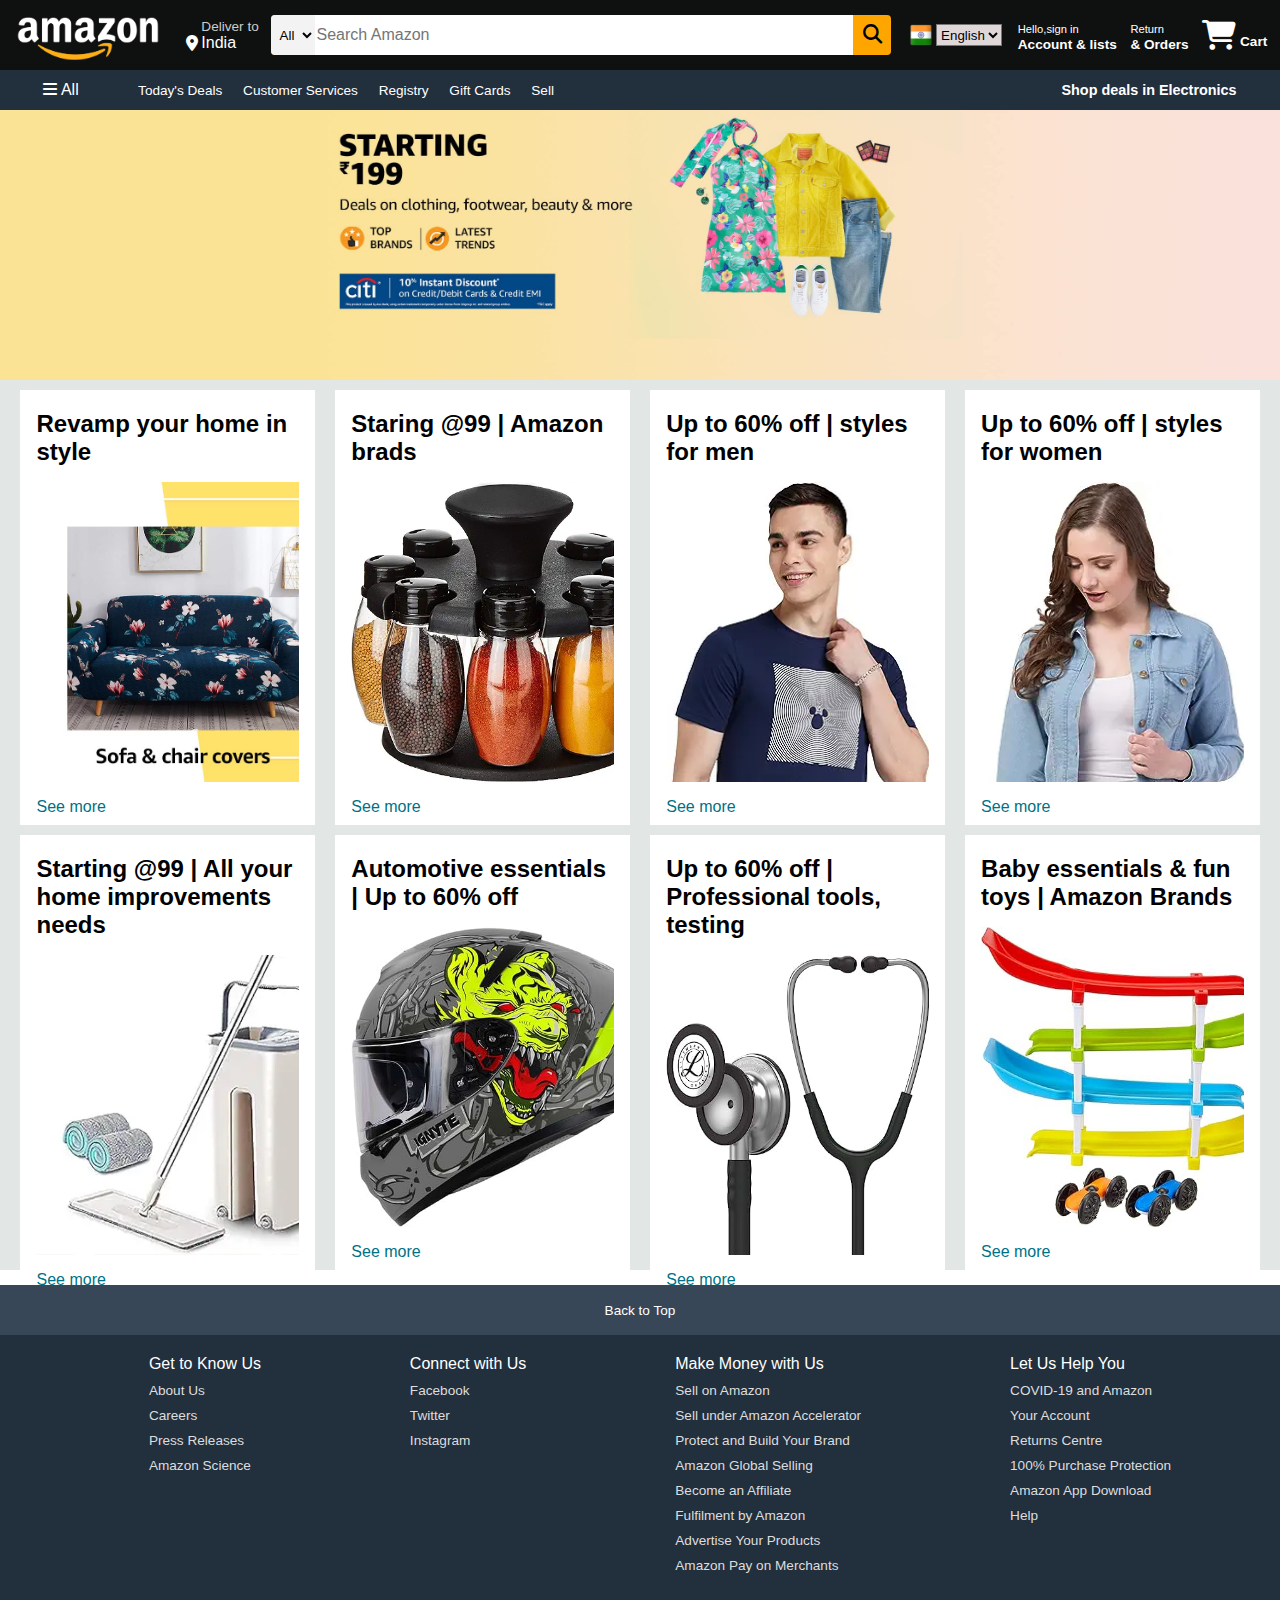
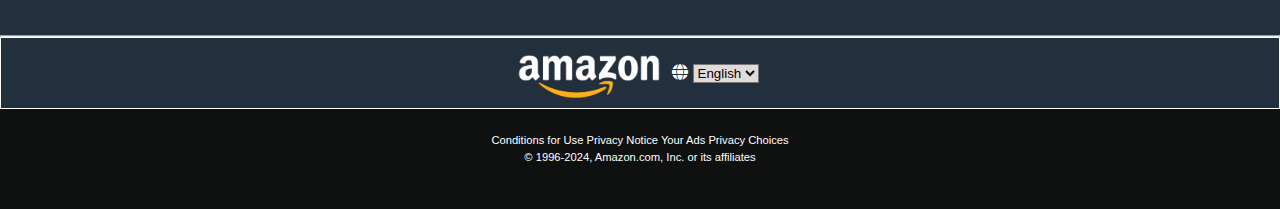
<file: Amazon clone/index.html>
<!DOCTYPE html>
<html lang="en">
<head>
    <meta charset="UTF-8">
    <meta name="viewport" content="width=device-width, initial-scale=1.0">
   <link rel="stylesheet" href="https://cdnjs.cloudflare.com/ajax/libs/font-awesome/6.5.1/css/all.min.css"> 
   <link rel="stylesheet" href="./style.css">
    <title>Document</title>
</head>
<body>
    <header>
        <div class="navbar">
            <div class="navlogo border pointer">
                <div class="logo">
                </div>
            </div>
            <div class="nav-address border pointer">
                <p class="add-first">Deliver to</p>
                <div class="add-icon">
                    <i class="fa-solid fa-location-dot"></i>
                    <p class="add-second">India</p>
                </div>
            </div>
            <div class="nav-search">
                <select class="search-select pointer">
                    <option>All</option>
                </select>
                <input placeholder="Search Amazon" class="search-input">
                <div class="search-icon pointer">
                    <i class="fa-solid fa-magnifying-glass"></i>
                </div>
            </div>
            <div class="language border pointer">
                <div class="lang">
                    <img src="./amazonimages/indian-flag.png" alt="" class="india">
                <select name="language" id="language" class="select">
                    <option value="English">English</option>
                    <option value="Hindi">Hindi</option>
                    <option value="Telugu">Telugu</option>
                </select>
                </div>
                
            </div>
            <div class="nav-signin border pointer">
                <p><span>Hello,sign in</span></p>
                <p class="nav-second">Account & lists</p>
            </div>
            <div class="nav-return border pointer">
                <p><span>Return</span></p>
                <p class="nav-second">& Orders</p>
            </div>
            <div class="nav-cart border pointer">
                <i class="fa-solid fa-cart-shopping"></i>
                Cart
            </div>
        </div>
        <div class="panel">
            <div class="panel-all border pointer">
                <i class="fa-solid fa-bars"></i>
                All
            </div>
            <div class="panel-options pointer">
                <p class="border">Today's Deals </p>
                <p class="border">Customer Services</p>
                <p class="border"> Registry</p>  
                <p class="border">Gift Cards</p>
                <p class="border">Sell</p>   
            </div>
            <div class="panel-deals border pointer">
                Shop deals in Electronics
            </div>
        </div>
    </header>
    <main>
        <div class="herosection pointer">
        </div>
        <div class="shop-section">
            <div class="box1 box pointer">
              <div class="box-content">
                <h2>Revamp your home in style</h2>
              <div class="box-img" style="background-image: url('./amazonimages/box-1.jpg');"></div>
              <p>See more</p>
              </div>
            </div>
            <div class="box2 box pointer">
                <div class="box-content">
                    <h2>Staring @99 | Amazon brads</h2>
                  <div class="box-img" style="background-image: url('amazonimages/box2.webp');"></div>
                  <p>See more</p>
                  </div>
            </div>
            <div class="box3 box pointer">
                <div class="box-content">
                    <h2>Up to 60% off | styles for men </h2>
                  <div class="box-img" style="background-image: url('amazonimages/box3.webp');"></div>
                  <p>See more</p>
                  </div>
            </div>
            <div class="box4 box pointer">
                <div class="box-content">
                    <h2>Up to 60% off | styles for women</h2>
                  <div class="box-img" style="background-image: url('./amazonimages/box4.webp');"></div>
                  <p>See more</p>
                  </div>
            </div>
            <div class="box5 box pointer">
                <div class="box-content">
                  <h2>Starting @99 | All your home improvements needs</h2>
                <div class="box-img" style="background-image: url('./amazonimages/box5.webp');"></div>
                <p>See more</p>
                </div>
              </div>
              <div class="box6 box pointer">
                <div class="box-content">
                  <h2>Automotive essentials | Up to 60% off</h2>
                <div class="box-img" style="background-image: url('./amazonimages/box6.jpg');"></div>
                <p>See more</p>
                </div>
              </div>
              <div class="box7 box pointer">
                <div class="box-content">
                  <h2>Up to 60% off | Professional tools, testing</h2>
                <div class="box-img" style="background-image: url('./amazonimages/box7.jpg');"></div>
                <p>See more</p>
                </div>
              </div>
              <div class="box8 box pointer">
                <div class="box-content">
                  <h2>Baby essentials & fun toys | Amazon Brands</h2>
                <div class="box-img" style="background-image: url('./amazonimages/box8.jpg');"></div>
                <p>See more</p>
                </div>
              </div>
        </div>
    </main>
    <footer>
        <div class="foot-panel1 pointer">
            Back to Top
        </div>
        <div class="foot-panel2">
            <ul>
                <p>Get to Know Us</p>
                <a href="#">About Us</a>
                <a href="#">Careers</a>
                <a href="#">Press Releases</a>
                <a href="#">Amazon Science</a>
            </ul>
            <ul>
                <p>Connect with Us</p>
                <a href="#">Facebook</a>
                <a href="#">Twitter</a>
                <a href="#">Instagram</a>
            </ul>
            <ul>
                <p>Make Money with Us</p>
                <a href="#">Sell on Amazon</a>
                <a href="#">Sell under Amazon Accelerator</a>
                <a href="#">Protect and Build Your Brand</a>
                <a href="#">Amazon Global Selling</a>
                <a href="#">Become an Affiliate</a>
                <a href="#">Fulfilment by Amazon</a>
                <a href="#">Advertise Your Products</a>
                <a href="#">Amazon Pay on Merchants</a>
            </ul>
            <ul>
                <p>Let Us Help You</p>
                <a href="#">COVID-19 and Amazon</a>
                <a href="#">Your Account</a>
                <a href="#">Returns Centre</a>
                <a href="#">100% Purchase Protection</a>
                <a href="#">Amazon App Download</a>
                <a href="#">Help</a>
            </ul>
        </div>
        <hr>
        <div class="foot-panel3">
            <div class="logo pointer"></div>
            <div class="language border pointer">
                <div class="lang">
                    <i class="fa-solid fa-globe" style="margin-right: 5px;"></i>
                <select name="language" id="language" class="select">
                    <option value="English">English</option>
                    <option value="Hindi">Hindi</option>
                    <option value="Telugu">Telugu</option>
                </select>
                </div>
            </div>
        </div>
        <div class="foot-panel4">
            <div class="pages pointer">
                <a>Conditions for Use</a>
                <a>Privacy Notice</a>
                <a>Your Ads Privacy Choices</a>
            </div>
            <div class="copyright">
                © 1996-2024, Amazon.com, Inc. or its affiliates
            </div>
        </div>
    </footer>

    
</body>
</html>
</file>
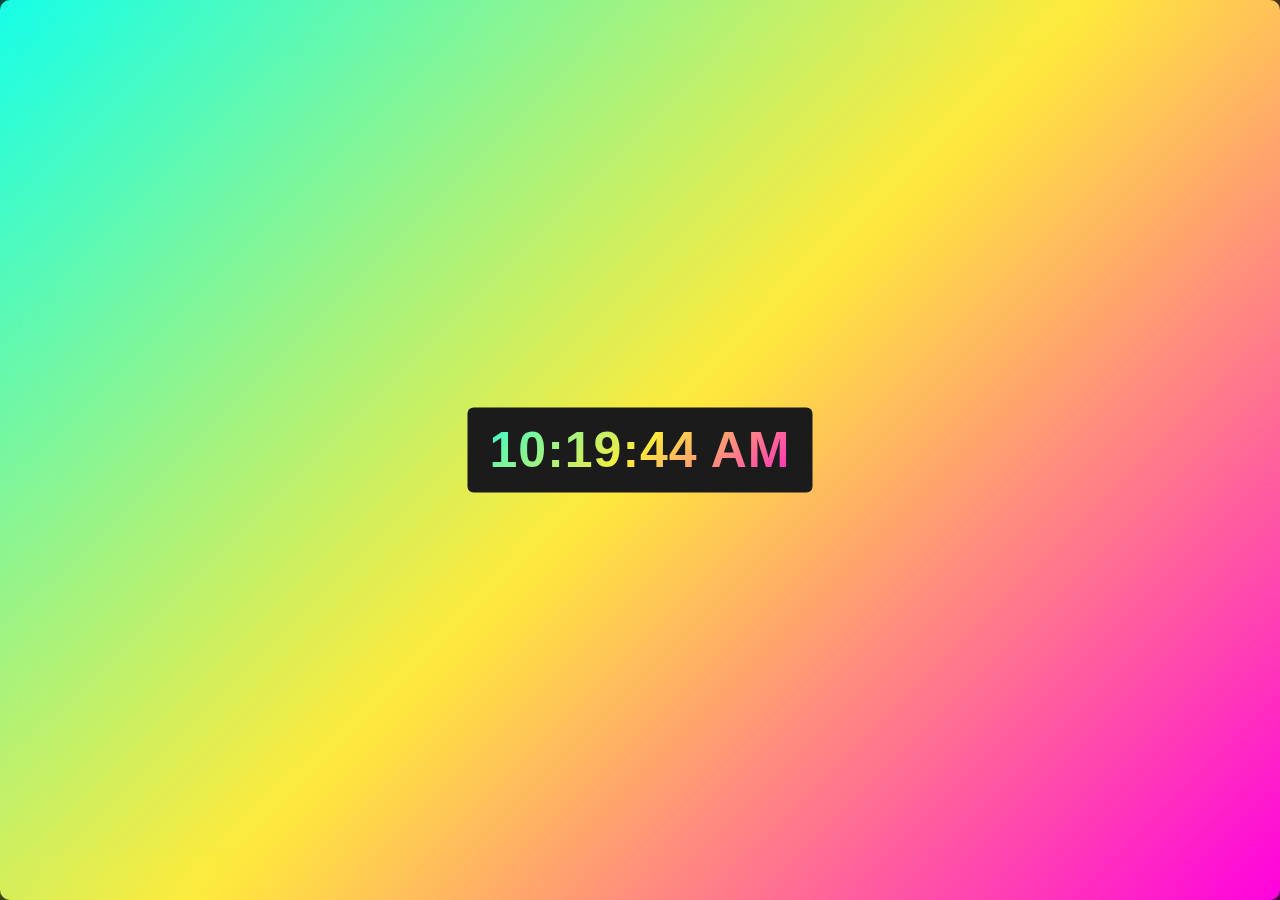
<file: Digitalclock/index.html>
<!DOCTYPE html>
<html lang="en">
<head>
    <meta charset="UTF-8">
    <meta name="viewport" content="width=device-width, initial-scale=1.0">
    <title>Digital clock</title>
    <link rel="stylesheet" href="./style.css">
</head>
<body>
    <div class="wrapper">
        <div class="display">
            <div id="time">
            </div>
        </div>
        <span></span>
        <span></span>
    </div>
    <script src="./script.js"></script>
</body>
</html>
</file>
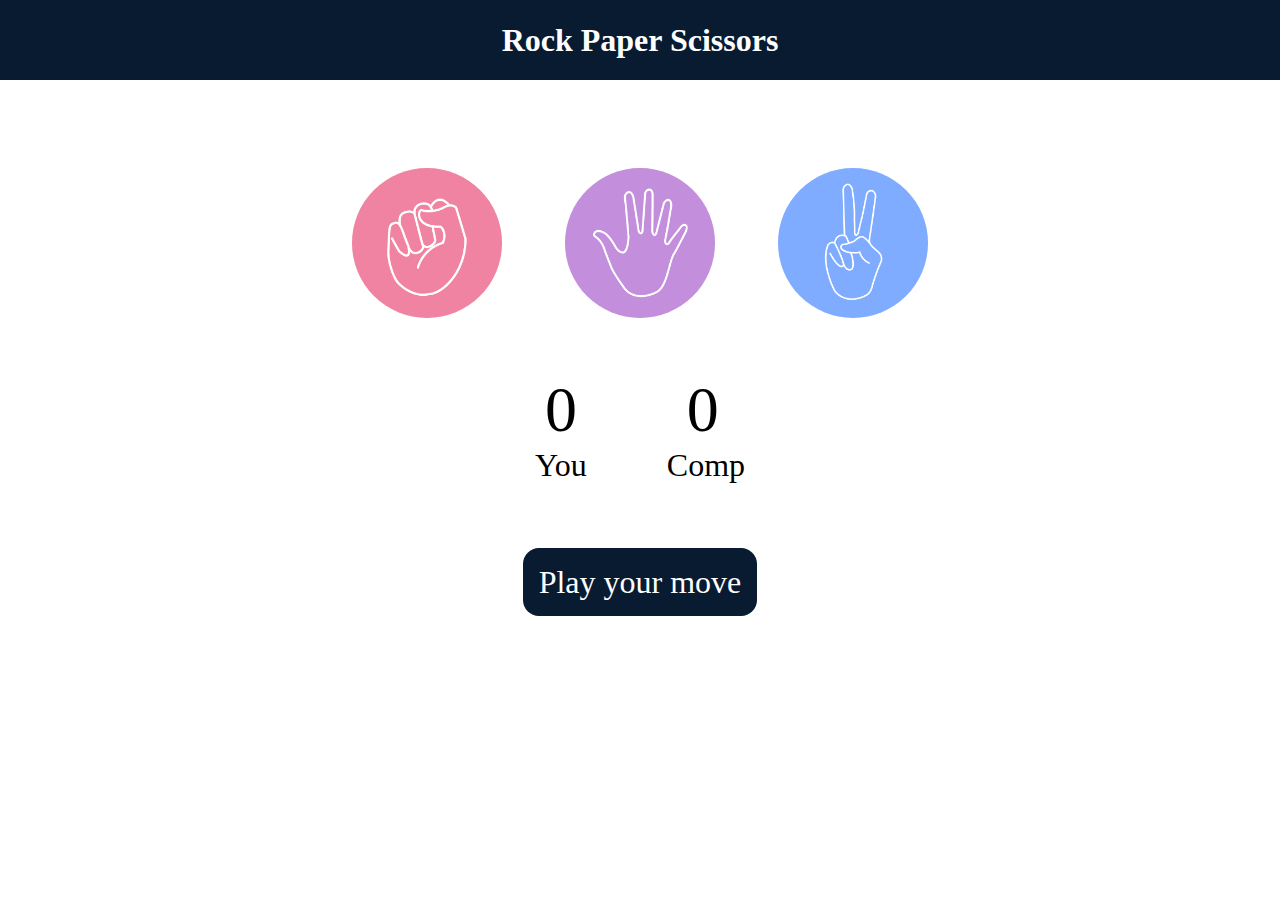
<file: Game/index.html>
<!DOCTYPE html>
<html lang="en">
<head>
    <meta charset="UTF-8">
    <meta name="viewport" content="width=device-width, initial-scale=1.0">
    <title>Rock Paper Scissors</title>
    <link rel="stylesheet" href="./style.css">
</head>
<body>
    <h1>Rock Paper Scissors</h1>
    
    <div class="choices">

        <div class="choice" id="rock">
            <img src="./images/rock.png" alt="">
        </div>
        <div class="choice" id="paper">
            <img src="./images/paper.png" alt="">
        </div>
        <div class="choice" id="scissors">
            <img src="./images/scissors.png" alt="">
        </div>

    </div>
    <div class="score-board">
        <div class="score">
            <p id="user-score">0</p>
            <p>You</p>
        </div>
        <div class="score">
            <p id="comp-score">0</p>
            <p>Comp</p>
        </div>
    </div>
    <div class="msg-container">
        <p id="msg">Play your move</p>
    </div>

    
    <script src="./script.js"></script>
</body>
</html>
</file>
<file: Amazon clone/style.css>
*{
    margin: 0;
    font-family: Arial, Helvetica, sans-serif;
    border: border-box;
    
}
.navbar{
    height:70px ;
    background-color: #0f1111;
    color: white;
    display: flex;
    align-items: center;
    justify-content: space-evenly;
}
/*box1*/
.navlogo{
    height: 50px;
    width: 160px;
}
.logo{
    background-image: url(./amazonimages/amazonlogo.png);
    background-size: cover;
    height: 50px;
    width: 150px;
}
.border{
    border: 1.5px solid transparent;
}
.border:hover{
    border: 1.5px solid white;
}
/*box2*/
.add-first{
    color:#cccccc ;
    font-size:0.85rem ;
    margin-left: 15px;
}
.add-second{
    font-size: 1rem;
    margin-left: 3px;
}
.add-icon{
    display: flex;
    align-items: center;
}
/*box3*/
.nav-search{
    display: flex;
    justify-content: space-evenly;
    background-color: orange;
    width: 620px;
    height: 40px;
    border-radius: 4px;
}
.nav-search:hover{
    border: 2px solid orange;
}
.search-select{
    background-color: #f3f3f3;
    width: 50px;
    text-align: center;
    border-top-left-radius:4px ;
    border-bottom-left-radius: 4px;
    border: none;
}
.search-input{
    width:100%;
    font-size: 1rem;
    border: none;
}
.search-icon{
    width: 45px;
    display: flex;
    justify-content: center;
    align-items: center;
    font-size: 1.2rem;
    color: black;
}
.language{
    width: 100px;
    height: 50px;
    display: flex;
    justify-content: center;
    align-items: center;
}
.lang{
    display: flex;
    
}
.india{
    width: 30px;
    width: 30px;
}
.select{
    background-color:#ebe3e3f3 ;
}
/*box4*/
span{
    font-size:0.7rem ;
}
.nav-second{
    font-size:0.85rem ;
    font-weight: 700;
}
.nav-cart i{
    font-size: 30px;
}
.nav-cart{
    font-size: 0.85rem;
    font-weight: 700;
}
.panel{
    height: 40px;
    background-color:#222f3d ;
    display: flex;
    color:white;
    align-items: center;
    justify-content: space-evenly;

}
.panel-options p{
    display: inline;
    margin-left:15px ;
}
.panel-options{
    width: 70%;
    font-size: 0.85rem;
}
.panel-deals{
    font-size: 0.9rem;
    font-weight:700 ;
}
.herosection{
    background-image: url(amazonimages/hero1.jpg);
    background-size: cover;
    height: 270px;
}
.shop-section{
    display: flex;
    flex-wrap: wrap;
    justify-content:space-evenly;
    background-color:#e2e7e6 ;
}
.box{
/* border: 2px solid black;*/
    height: 400px;
    width: 23%;
    background-color: white;
    padding: 20px 0px 15px;
    margin-top: 10px;
}
.box-img{
    height:300px;
    background-size: cover;
    margin-top: 1rem;
    margin-bottom: 1rem;
}
.box-content{
    margin-left: 1rem;
    margin-right: 1rem;
}
.box-content p{
    color: #007185;
}
footer{
    margin-top: 15px;
}
.foot-panel1{
    background-color: #374758;
    color: white;
    height: 50px;
    display: flex;
    justify-content: center;
    align-items: center;
    font-size: 0.85rem;
}
.foot-panel2{
    background-color: #222f3d;
    color: white;
    height: 300px;
    display: flex;
    justify-content: space-evenly;

}
ul{
    margin-top: 20px;
}
ul a{
    display: block;
    text-decoration: none;
    color: #dddddd;
    font-size: 0.85rem;
    margin-top: 10px;
    cursor: pointer;
}
ul a:hover{
    text-decoration: underline;
}
.foot-panel3{
    background-color:#222f3d;
    color: white;
    border: 0.5px solid white;
    height: 70px;
    display: flex;
    justify-content: center;
    align-items: center;
}
.logo{
    background-image: url(./amazonimages/amazonlogo.png);
    background-size: cover;
    height: 50px;
    width: 150px;

}
.foot-panel4{
    background-color:#0f1111 ;
    color: white;
    height:100px ;
    text-align: center;
    font-size: 0.7rem;
}
.pages{
    
    padding-top: 25px;
}
.pages:hover{
    text-decoration: underline;
}
.copyright{
    padding-top: 5px;
}
.pointer:hover{
    cursor: pointer;
}
</file>
<file: Digitalclock/style.css>
*{
    margin: 0;
    padding: 0;
    font-family: 'poppins',sans-serif;
}
html,body{
    display: grid;
    height: 100%;
    place-items: center;
    background: #000;
}
.wrapper{
    height: 100px;
    width: 360px;
    background: linear-gradient(135deg,#14ffe9,#ffeb3b,#ff00e0);
    border-radius: 10px;
    cursor: default;
    animation: animate 1.5s linear infinite;
}
.wrapper .display,
.wrapper span{
     position: absolute;
     top: 50%;
     left: 50%;
     transform: translate(-50%,-50%);
}
.wrapper .display{
    
    z-index: 999;
    background: #1b1b1b;
    height:85px;
    width:345px;
    border-radius: 6px;
    text-align: center;
}
.wrapper .display #time{
    line-height: 85px;
    font-size: 50px;
    font-weight: 600;
    letter-spacing: 1px;
    background: linear-gradient(135deg,#14ffe9,#ffeb3b,#ff00e0);
    -webkit-background-clip:text;
     background-clip: text;
    -webkit-text-fill-color: transparent;
    animation: animate 1.5s linear infinite;
}
@keyframes animate {
    100%{
        filter:hue-rotate(360deg);
    }
}
.wrapper span{
    height: 100%;
    width: 100%;
    background: inherit;
    border-radius: 10px;
}
.wrapper span:first-child{
    filter: blur(10px);
}
.wrapper span:last-child{
    filter: blur(20px);
}
</file>
<file: Game/style.css>
*{
    margin: 0;
    padding: 0;
}

h1{
    background-color: #081b31;
    color: white;
    height:5rem ;
    text-align: center;
    line-height: 5rem;
}
.choice{
    height: 165px;
    width: 165px;
    border-radius: 50%;
    display: flex;
    justify-content: center;
    align-items: center;
}
.choice:hover{
    cursor: pointer;
    background-color: #081b31;

}
img{
    height: 150px;
    width: 150px;
    object-fit: cover;
    border-radius: 50%;
}
.choices{
    display: flex;
    justify-content: center;
    align-items: center;
    gap: 3rem;
    margin-top: 5rem;
}
.score-board{
    display: flex;
    justify-content: center;
    align-items: center;
    font-size: 2rem;
    margin: 3rem;
    gap:5rem ;
}
#user-score, #comp-score{
    font-size: 4rem;
    
}
#user-score{
    margin-left: 10px;
}
#comp-score{
    margin-left: 20px;
}
.msg-container{
    margin-top: 5rem;
    text-align: center;
}
#msg{
    background-color: #081b31;
    color: white;
    font-size: 2rem;
    display: inline;
    padding: 1rem;
    border-radius: 1rem;
}
</file>
